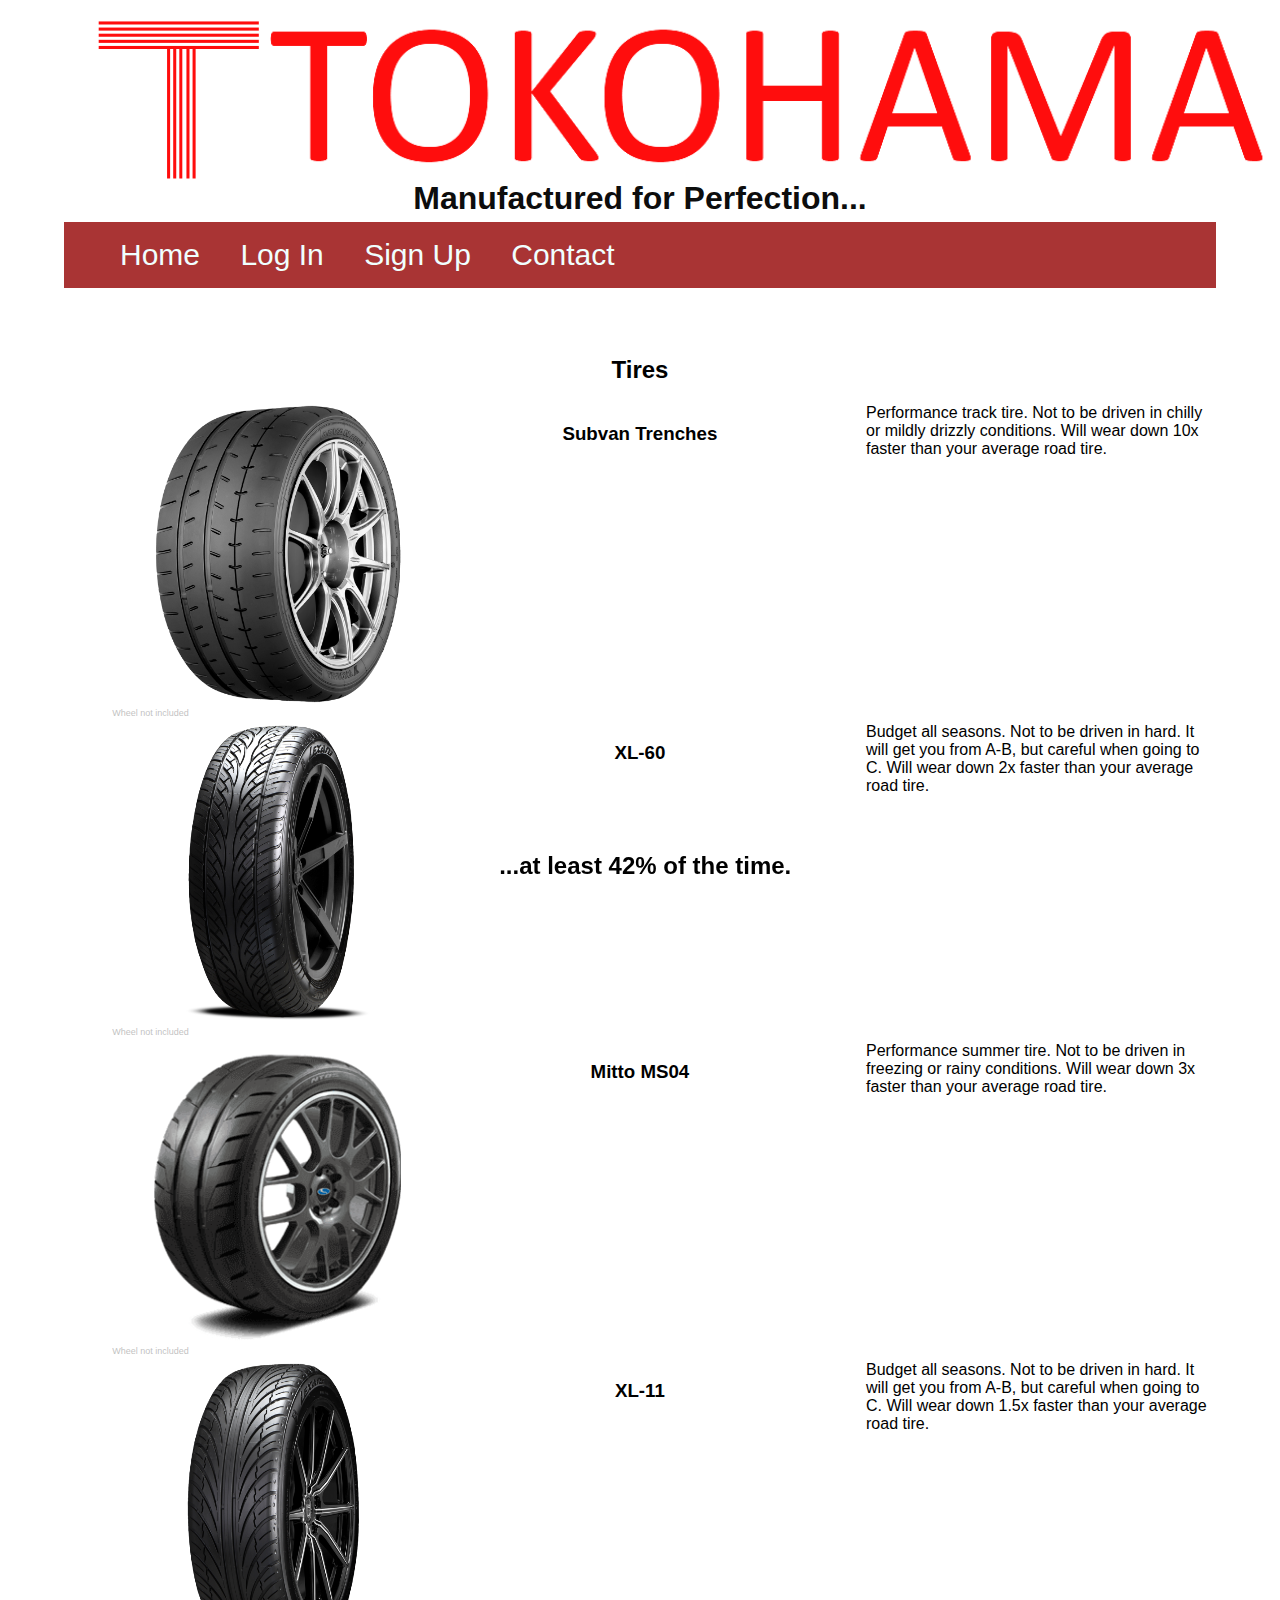
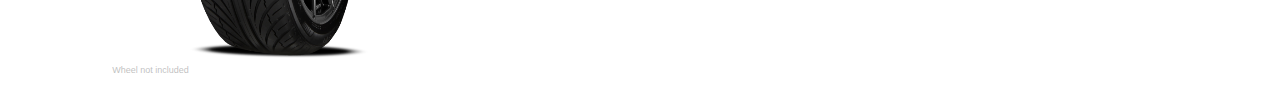
<file: index.html>
<!DOCTYPE html>
<html lang="en">
<head>
  <meta charset="UTF-8" />
  <meta http-equiv="X-UA-Compatible" content="IE=edge" />
  <meta name="viewport" content="width=device-width, initial-scale=1.0" />
  <link rel="stylesheet" href="./assets/style.css">
  <script src="./assets/script.js"></script>
  <title>Tokohama Tiles</title>
</head>
  <header id="header">
      <img src="./assets/tokohama.png" alt="rice" id="headerimage" />
      <h1 class="title">Manufactured for Perfection...</h1>
    <nav>
      <ul class="navbar">  
        <li class="navitem"><a href="./index.html">Home</a></li>
        <li class="navitem"><a href="./login.html">Log In</a></li>
        <li class="navitem"><a href="./signup.html">Sign Up</a></li>
        <li class="navitem"><a href="./contact.html">Contact</a></li>
      </ul>
    </nav>
  </header>
  <body>
    <section>
    <p id="blank"></p>
    </section>

    <section class="productline">
     <h2 class="subtitle">Tires</h2>
      <ul class="productgrid">
      <li><a href="https://www.yokohamatire.com/tires/advan-apex-v601"><img src="./assets/tire.png" alt="FeartheFreeze" id="product"></a><figcaption>Wheel not included</figcaption></li>
        <h3>Subvan Trenches</h3>
        <li class="desc">Performance track tire. Not to be driven in chilly or mildly drizzly conditions. Will wear down 10x faster than your average road tire.</li>
      <li><a href="https://lexanitires.com/tires/lx-nine/"><img src="./assets/tire1.png" alt="RainWarrior" id="product"></a><figcaption>Wheel not included</figcaption></li>
        <h3>XL-60</h3>
        <li class="desc">Budget all seasons. Not to be driven in hard. It will get you from A-B, but careful when going to C. Will wear down 2x faster than your average road tire.</li>
      <li><a href="https://www.nittotire.com/car-tires/nt05-max-performance-tire/"><img src="./assets/tire2.png" alt="FeartheDrizzle" id="product"></a><figcaption>Wheel not included</figcaption></li>
        <h3>Mitto MS04</h3>
        <li class="desc">Performance summer tire. Not to be driven in freezing or rainy conditions. Will wear down 3x faster than your average road tire.</li>
      <li><a href="https://lexanitires.com/tires/lx-seven/"><img src="./assets/tire3.png" alt="Youllbefine" id="product"></a><figcaption>Wheel not included</figcaption></li>
        <h3>XL-11</h3>
        <li class="desc">Budget all seasons. Not to be driven in hard. It will get you from A-B, but careful when going to C. Will wear down 1.5x faster than your average road tire.</li>
      
      </ul> 

    </section>

  </body>

  <footer>
    <h2 class="subtitle">...at least 42% of the time.</h2>
  </footer>

</html>
</file>
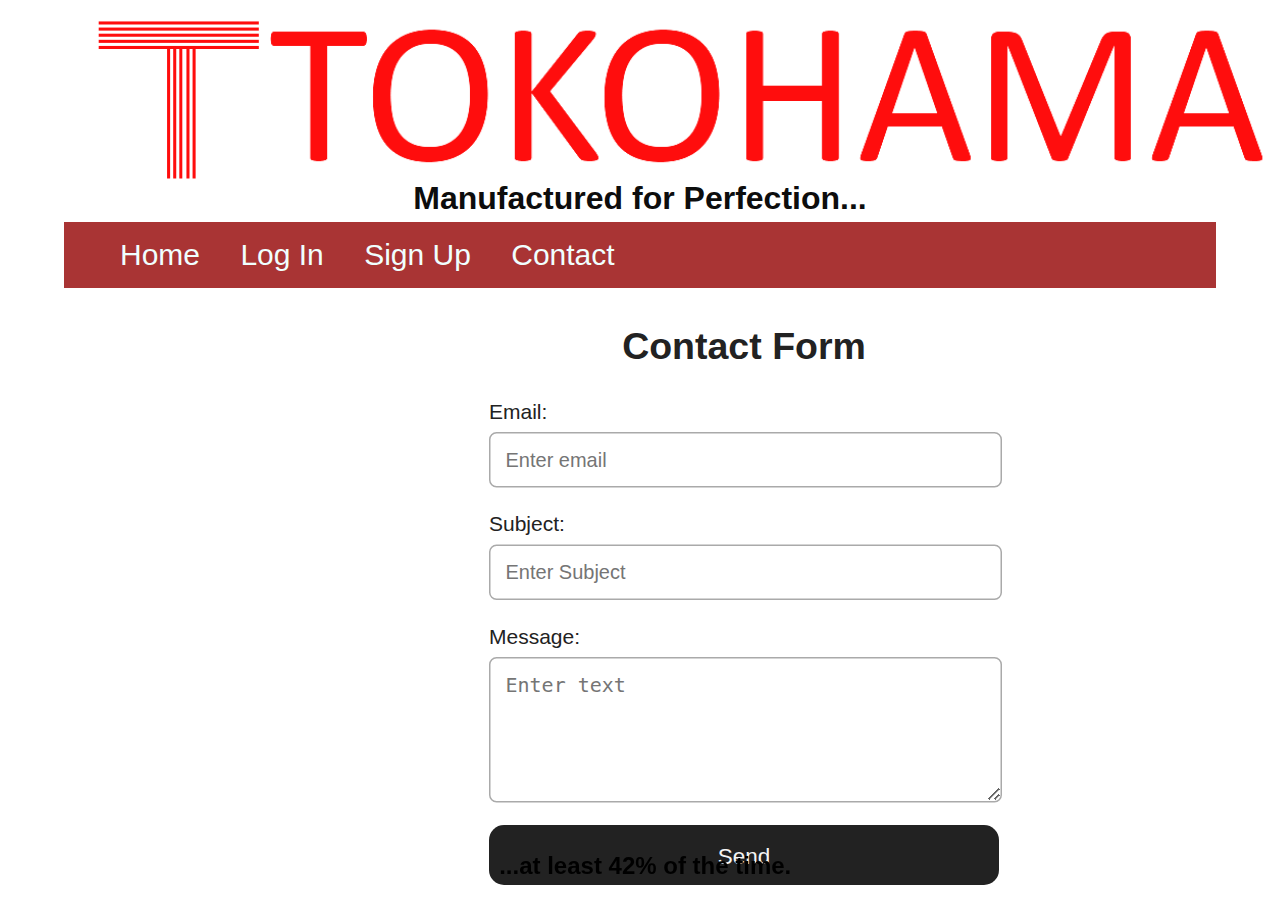
<file: contact.html>
<!DOCTYPE html>
<html lang="en">
<head>
  <meta charset="UTF-8" />
  <meta http-equiv="X-UA-Compatible" content="IE=edge" />
  <meta name="viewport" content="width=device-width, initial-scale=1.0" />
  <link rel="stylesheet" href="./assets/style.css">
  <script src="./assets/script.js"></script>
  <title>Tokohama Tiles</title>
</head>
  <header id="header">
      <img src="./assets/tokohama.png" alt="rice" id="headerimage" />
      <h1 class="title">Manufactured for Perfection...</h1>
      <a class="logo"></a>
    <nav>
      <ul class="navbar">  
        <li class="navitem"><a href="./index.html">Home</a></li>
        <li class="navitem"><a href="./login.html">Log In</a></li>
        <li class="navitem"><a href="./signup.html">Sign Up</a></li>
        <li class="navitem"><a href="./contact.html">Contact</a></li>
      </ul>
    </nav>
  </header>
<body>

  <section>
    <p id="blank"></p>
    </section>

</body>

<section class="center">
  <div class="popup">
    <ul class="form">
      <h2>Contact Form</h2>
        <li class="form-element">
        <label for="email">Email:</label>
        <input type="text" id="email" placeholder="Enter email">
        </li>
        <li class="form-element">
        <label for="subject">Subject:</label>
        <input type="text" id="subject" placeholder="Enter Subject">
        </li>
        <li class="form-element">
        <label for="message">Message:</label>
        <!--input type="text" id="message" placeholder="Enter Message"-->
        <textarea rows="5" cols="60" name="text" placeholder="Enter text"></textarea>      
        </li>
      <div class="form-element">
      <button>Send</button>
      </div>
    </ul>
  </div>
</section>

<footer>
  <h2 class="subtitle">...at least 42% of the time.</h2>
</footer>
</file>
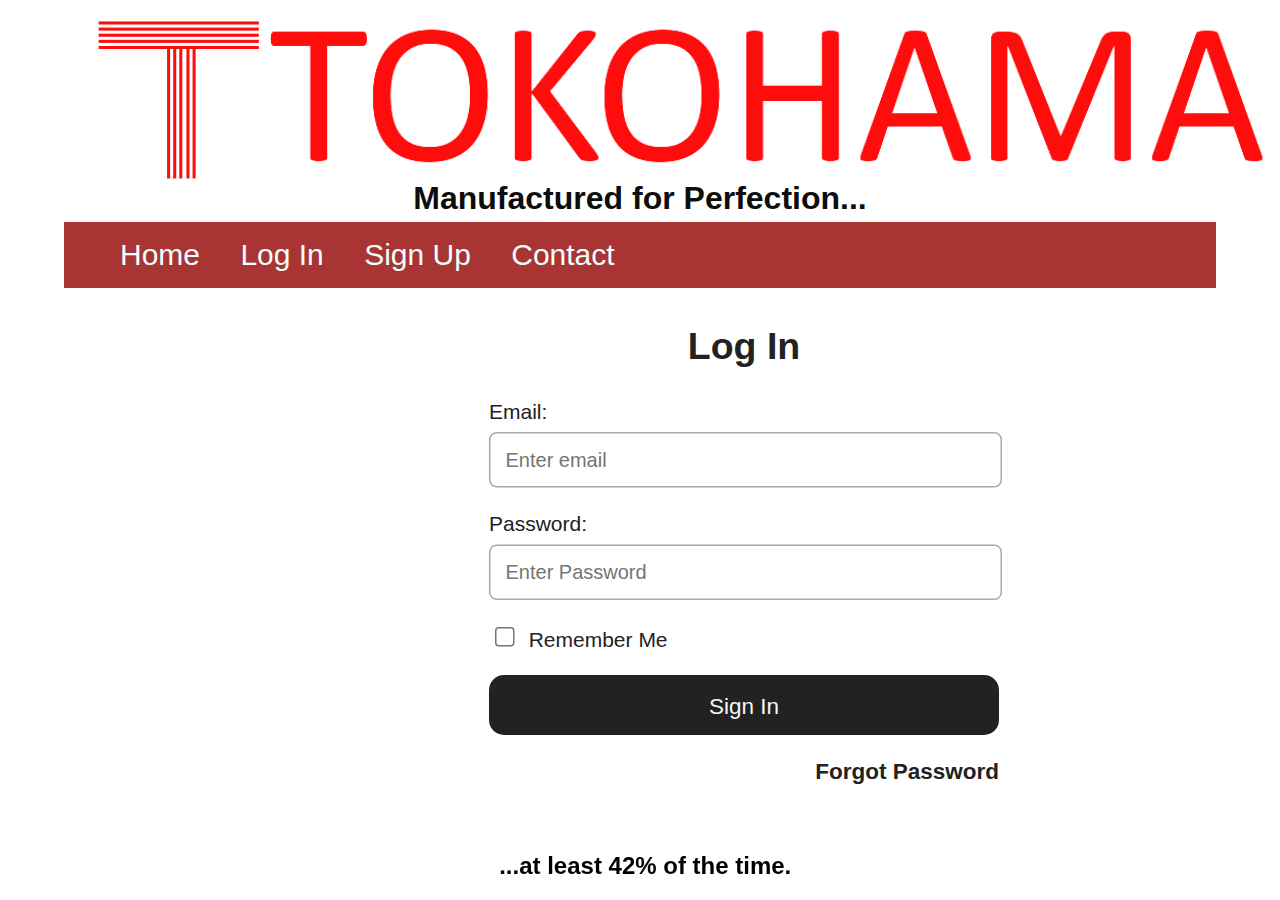
<file: login.html>
<!DOCTYPE html>
<html lang="en">
<head>
  <meta charset="UTF-8" />
  <meta http-equiv="X-UA-Compatible" content="IE=edge" />
  <meta name="viewport" content="width=device-width, initial-scale=1.0" />
  <link rel="stylesheet" href="./assets/style.css">
  <script src="./assets/script.js"></script>
  <title>Tokohama Tiles</title>
</head>
  <header id="header">
      <img src="./assets/tokohama.png" alt="rice" id="headerimage" />
      <h1 class="title">Manufactured for Perfection...</h1>
      <a class="logo"></a>
    <nav>
      <ul class="navbar">  
        <li class="navitem"><a href="./index.html">Home</a></li>
        <li class="navitem"><a href="./login.html">Log In</a></li>
        <li class="navitem"><a href="./signup.html">Sign Up</a></li>
        <li class="navitem"><a href="./contact.html">Contact</a></li>
      </ul>
    </nav>
  </header>
  <body>
    
    <section>
      <p id="blank"></p>
      </section>
  
  </body>

<section class="center">
  <div class="popup">
    <ul class="form">
        <h2>Log In</h2>
        <li class="form-element">
          <label for="email">Email:</label>
          <input type="text" id="email" placeholder="Enter email">
        </li>
        <li class="form-element">
          <label for="password">Password:</label>
          <input type="password" id="password" placeholder="Enter Password">
        </li>
        <li class="form-element">
        <input type="checkbox" id="remember-me">
        <label for="remember-me">Remember Me</label>
        </li>
        <li class="form-element">
        <button>Sign In</button>
        </li>
        <li class="form-element">
        <a href="#">Forgot Password</a>
        </li>
      </ul>
  </div>      
</section>

<footer>

  <h2 class="subtitle">...at least 42% of the time.</h2>

</footer>

</html>
</file>
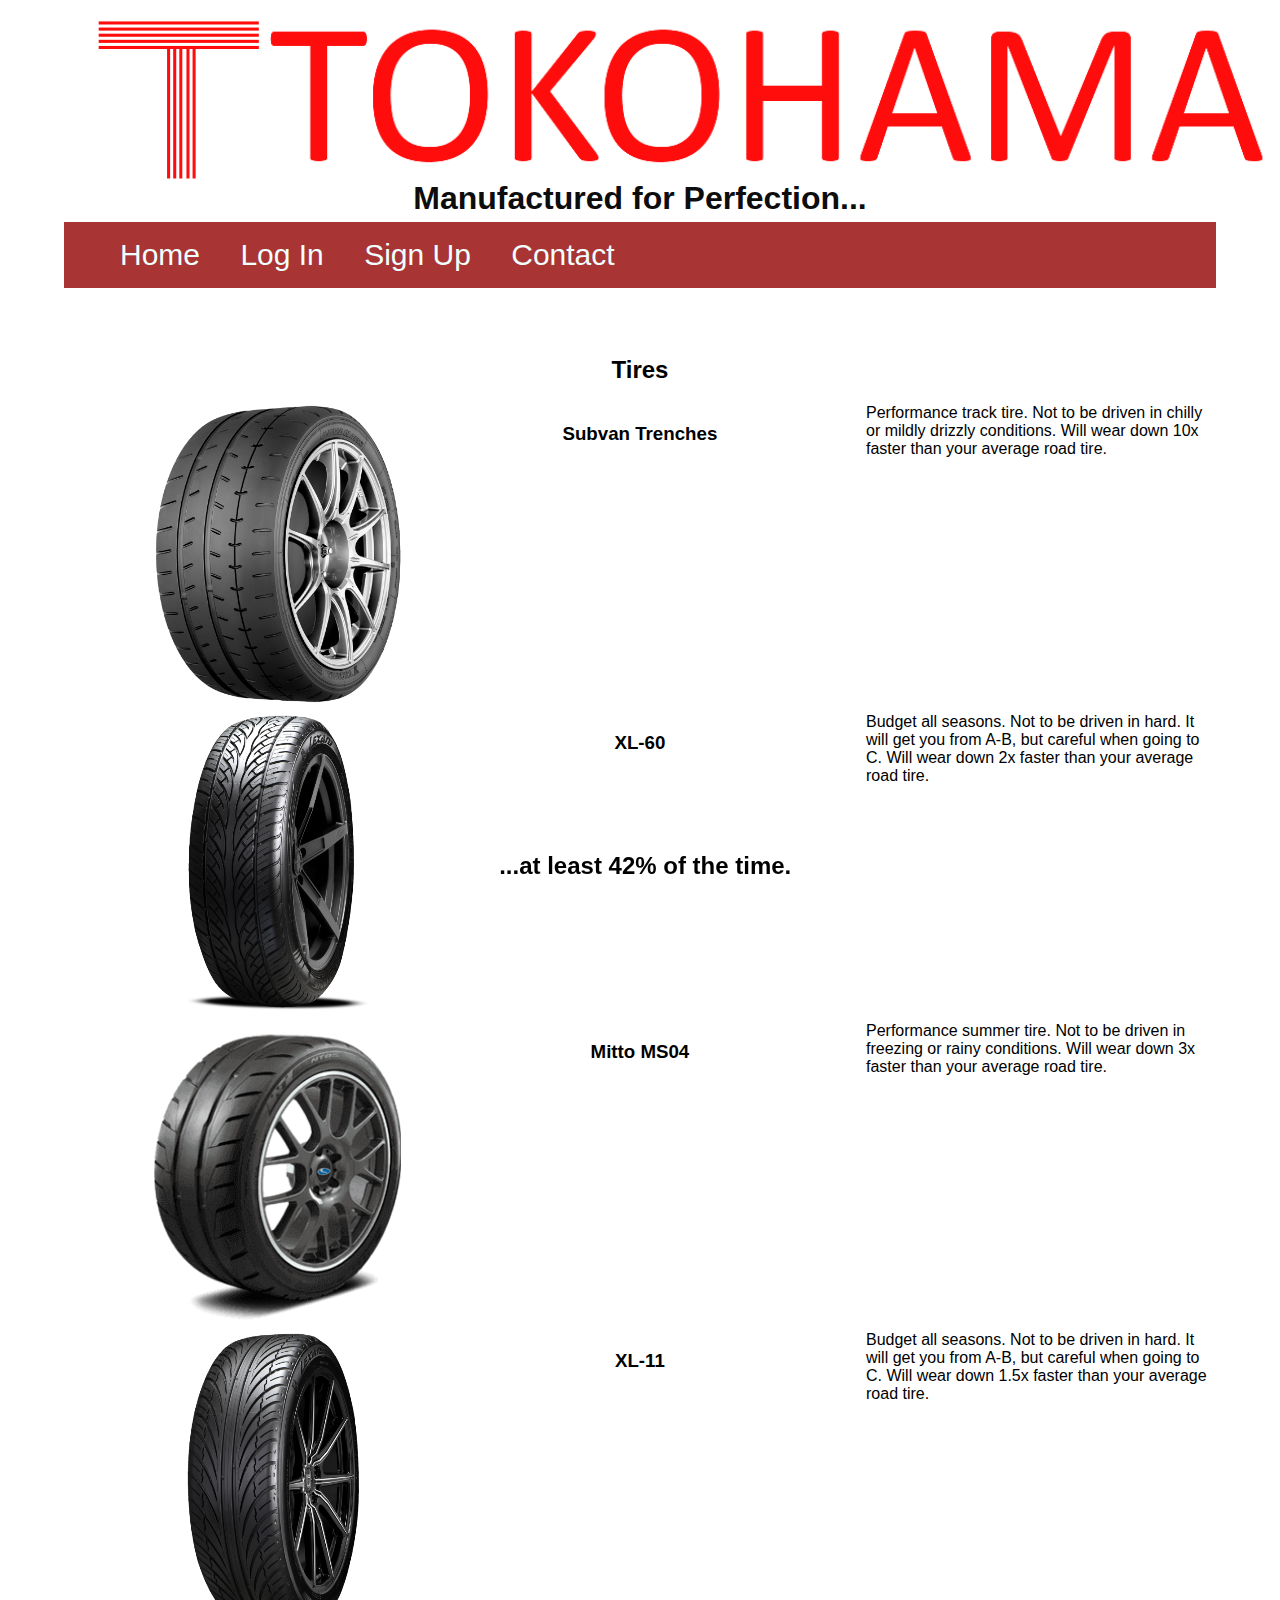
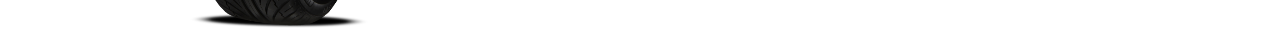
<file: project.html>
<!DOCTYPE html>
<html lang="en">
<head>
  <meta charset="UTF-8" />
  <meta http-equiv="X-UA-Compatible" content="IE=edge" />
  <meta name="viewport" content="width=device-width, initial-scale=1.0" />
  <link rel="stylesheet" href="./assets/style.css">
  <script src="./assets/script.js"></script>
  <title>Tokohama Tiles</title>
</head>
  <header id="header">
      <img src="./assets/tokohama.png" alt="rice" id="headerimage" />
      <h1 class="title">Manufactured for Perfection...</h1>
    <nav>
      <ul class="navbar">  
        <li class="navitem"><a href="./project.html">Home</a></li>
        <li class="navitem"><a href="./login.html">Log In</a></li>
        <li class="navitem"><a href="./signup.html">Sign Up</a></li>
        <li class="navitem"><a href="./contact.html">Contact</a></li>
      </ul>
    </nav>
  </header>
  <body>
    <section>
    <p id="blank"></p>
    </section>

    <section class="productline">
     <h2 class="subtitle">Tires</h2>
      <ul class="productgrid">
      <li><img src="./assets/tire.png" alt="FeartheFreeze" id="product"></li>
        <h3>Subvan Trenches</h3>
        <li class="desc">Performance track tire. Not to be driven in chilly or mildly drizzly conditions. Will wear down 10x faster than your average road tire.</li>
      <li><img src="./assets/tire1.png" alt="RainWarrior" id="product"></li>
        <h3>XL-60</h3>
        <li class="desc">Budget all seasons. Not to be driven in hard. It will get you from A-B, but careful when going to C. Will wear down 2x faster than your average road tire.</li>
      <li><img src="./assets/tire2.png" alt="FeartheDrizzle" id="product"></li>
        <h3>Mitto MS04</h3>
        <li class="desc">Performance summer tire. Not to be driven in freezing or rainy conditions. Will wear down 3x faster than your average road tire.</li>
      <li><img src="./assets/tire3.png" alt="Youllbefine" id="product"></li>
        <h3>XL-11</h3>
        <li class="desc">Budget all seasons. Not to be driven in hard. It will get you from A-B, but careful when going to C. Will wear down 1.5x faster than your average road tire.</li>
      
      </ul> 

    </section>

  </body>

  <footer>
    <h2 class="subtitle">...at least 42% of the time.</h2>
  </footer>

</html>
</file>
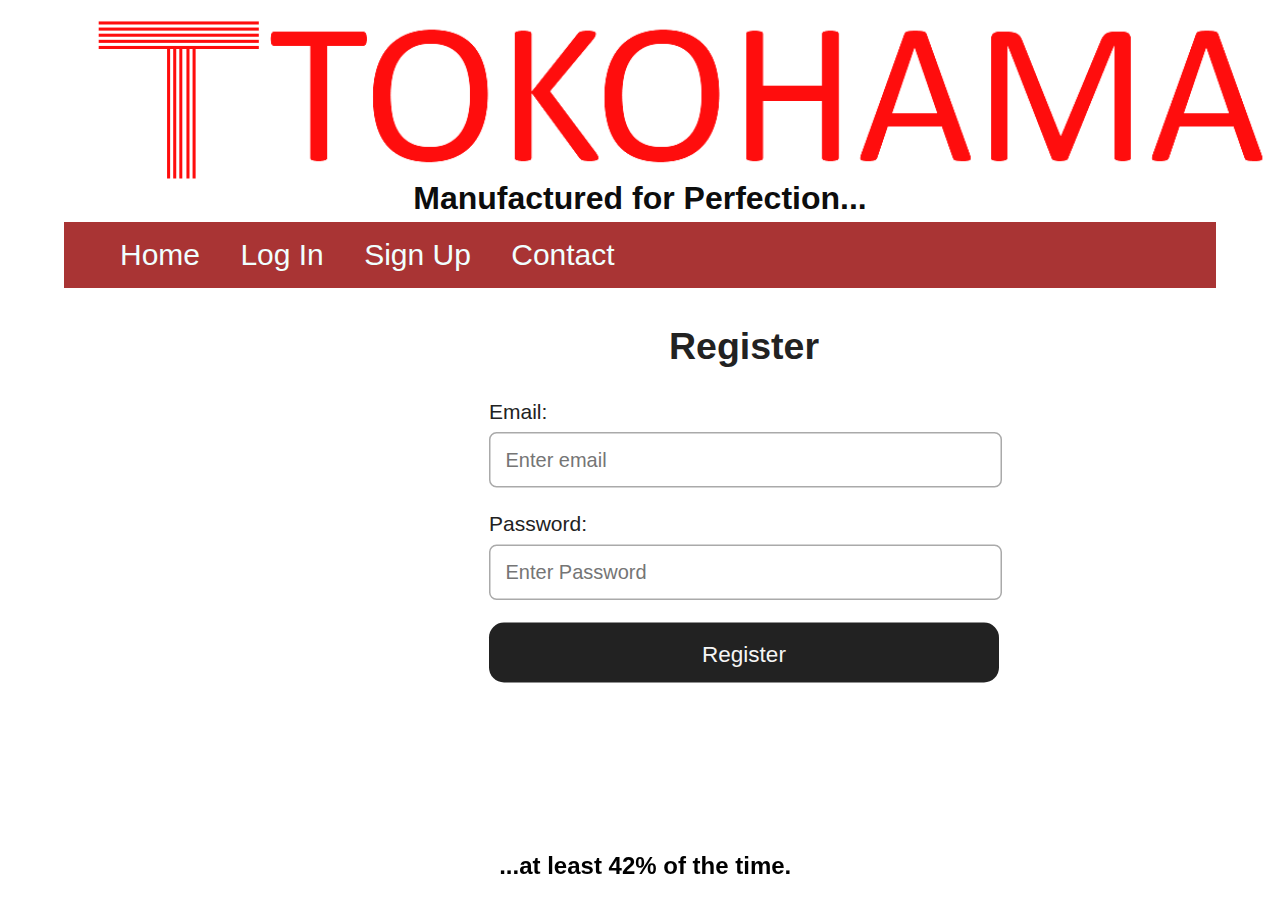
<file: signup.html>
<!DOCTYPE html>
<html lang="en">
<head>
  <meta charset="UTF-8" />
  <meta http-equiv="X-UA-Compatible" content="IE=edge" />
  <meta name="viewport" content="width=device-width, initial-scale=1.0" />
  <link rel="stylesheet" href="./assets/style.css">
  <script src="./assets/script.js"></script>
  <title>Tokohama Tiles</title>
</head>
  <header id="header">
      <img src="./assets/tokohama.png" alt="rice" id="headerimage" />
      <h1 class="title">Manufactured for Perfection...</h1>
      <a class="logo"></a>
    <nav>
      <ul class="navbar">  
        <li class="navitem"><a href="./index.html">Home</a></li>
        <li class="navitem"><a href="./login.html">Log In</a></li>
        <li class="navitem"><a href="./signup.html">Sign Up</a></li>
        <li class="navitem"><a href="./contact.html">Contact</a></li>
      </ul>
    </nav>
  </header>
<body>
  
<section>
  <p id="blank"></p>
</section>


<section class="center">
  <div class="popup">
    <ul class="form">
        <h2>Register</h2>
          <li class="form-element">
          <label for="email">Email:</label>
          <input type="text" id="email" placeholder="Enter email">
          </li>
          <li class="form-element">
          <label for="password">Password:</label>
          <input type="password" id="password" placeholder="Enter Password">
          </li>
          <li class="form-element">
          <button>Register</button>
          </li>
        </ul>
  </div>
</section>

</body>

<footer>
  <h2 class="subtitle">...at least 42% of the time.</h2>
</footer>

</html>
</file>
<file: assets/style.css>
body {
  margin: 0;
  background: #fff;
  font-family: 'Lucida Sans Unicode', 'Lucida Grande', sans-serif;
  font-weight: 300;

}

.title {
text-align: center;
clear: both;
padding: 25px;
margin: -50px;

}

footer .subtitle {
  position: fixed;
  bottom: 0;
  left: 39%;

}

li {
  list-style: none;

}

/*~~~~~~~~~~~~~~~~~~~~Header~~~~~~~~~~~~~~~~~~~~*/

#header {
  margin: 0 auto;
  width: 90%;
  position: fixed;
  background-color: #fff;
  top: 0px;
  left: 5%;
  right: 5%;
  z-index: 500;
  opacity: 95%;

}

#headerimage {
    min-height: 50%;
    min-width: 1024px;
    display: block;
    width: max-content;
    margin-left: auto;
    margin-right: auto;
    height: 205px;

}

.navbar {
  position: relative;
display: flow-root;
  top: 0%;
  background-color: brown;
  font-size: 30px;
  z-index: 1;

}

.navbar li {
  display: inline-block;

}

.navitem {
  margin: 1rem;
  border: 1rem;

}

.navitem a {
  color: azure;
  text-decoration: none;
  
}

.navitem a:hover {
  color: rgb(0, 0, 0);
  
}

/*~~~~~~~~~~~~~~~~~~~~Header~~~~~~~~~~~~~~~~~~~~*/
/*~~~~~~~~~~~~~~~~~~~~Product~~~~~~~~~~~~~~~~~~~*/
#blank {
  padding: 160px;
}

.productline .subtitle {
  text-align: center;
  position: relative;
  display: block;

}

#product {
  height: 300px;
  width: 250px;
  margin-left: 25%;
}

#product:hover {
  height: 320px;
  width: 260px;
  margin-left: 24%;
  cursor: pointer;

  transition: all ease-in-out 250ms;

}

figcaption {
  font-size: xx-small;
  text-indent: 15%;
  opacity: 25%;
}

.productline {
  background: #fff;
}

li #product {
  background:;
}

.productgrid {
  display: grid;
  gap: 5px;
  grid-template-columns: 1fr 1fr 1fr;

  width: min(95%);
  margin-inline: auto;
}

h3 {
  text-align: center;
  position: relative;
  right: 5%;
}

.desc {
  padding-right: 15%;

}


/*~~~~~~~~~~~~~~~~~~~~Product~~~~~~~~~~~~~~~~~~~*/
/* ~~~~~~~~~~~~~~~~~~~~Form~~~~~~~~~~~~~~~~~~~~~*/

.center {
  position:fixed;
  height: 80%;
  width: 80%;
  top: 50%;
  left: 50%;
  transform: scale(1.5);

}

/* <!-- .center button {
  padding: 10px 20px;
  font-size: 15px;
  font-weight: 600;
  color: #222;
  background: #f5f5f5;
  border: none;
  outline: none;
  cursor: pointer;
  border-radius: 5px;


} Code for close button*/

.popup {
  opacity: 1;
  width: 380px;
  padding: 20px 30px;
  background: #fff;

}

.popup .form h2 {
  text-align: center;
  color: #222;
  margin: 10px 0px 20px;
  font-size: 25px;
}

.popup .form .form-element {
  margin: 15px 0px;
}

.popup .form .form-element label {
  font-size:14px;
  color:#222;

}

.popup .form .form-element input[type="text"],
.popup .form .form-element input[type="password"], 
.popup .form .form-element textarea {
  margin-top: 5px;
  display: block;
  width: 94%;
  padding: 10px;
  outline:none;
  border: 1px solid #aaa;
  border-radius: 5px;

}

.popup .form .longform-element {
  margin-top: 5px;
  display: block;
  position: relative;
  width: 94%;
  padding-right: 20px;
  padding-bottom: 100px;
  outline:none;
  border: 1px solid #aaa;
  border-radius: 10px;


}

.popup .form .form-element input[type="checkbox"] {
  margin-right: 5px;

}

.popup .form .form-element button {
  width: 100%;
  height: 40px;
  border: none;
  outline: none;
  font-size: 15px;
  background: #222;
  color: #f5f5f5;
  border-radius: 10px;
  cursor: pointer;

}

.popup .form .form-element button:hover {
color: brown;

}

.form-element button:hover {
  color: brown;
  
  }


.popup .form .form-element a {
  display: block;
  text-align: right;
  font-size: 15px;
  color: #222;
  text-decoration: none;
  font-weight: 600;

}

/* ~~~~~~~~~~~~~~~~~~~~Form~~~~~~~~~~~~~~~~~~~~~*/
</file>
